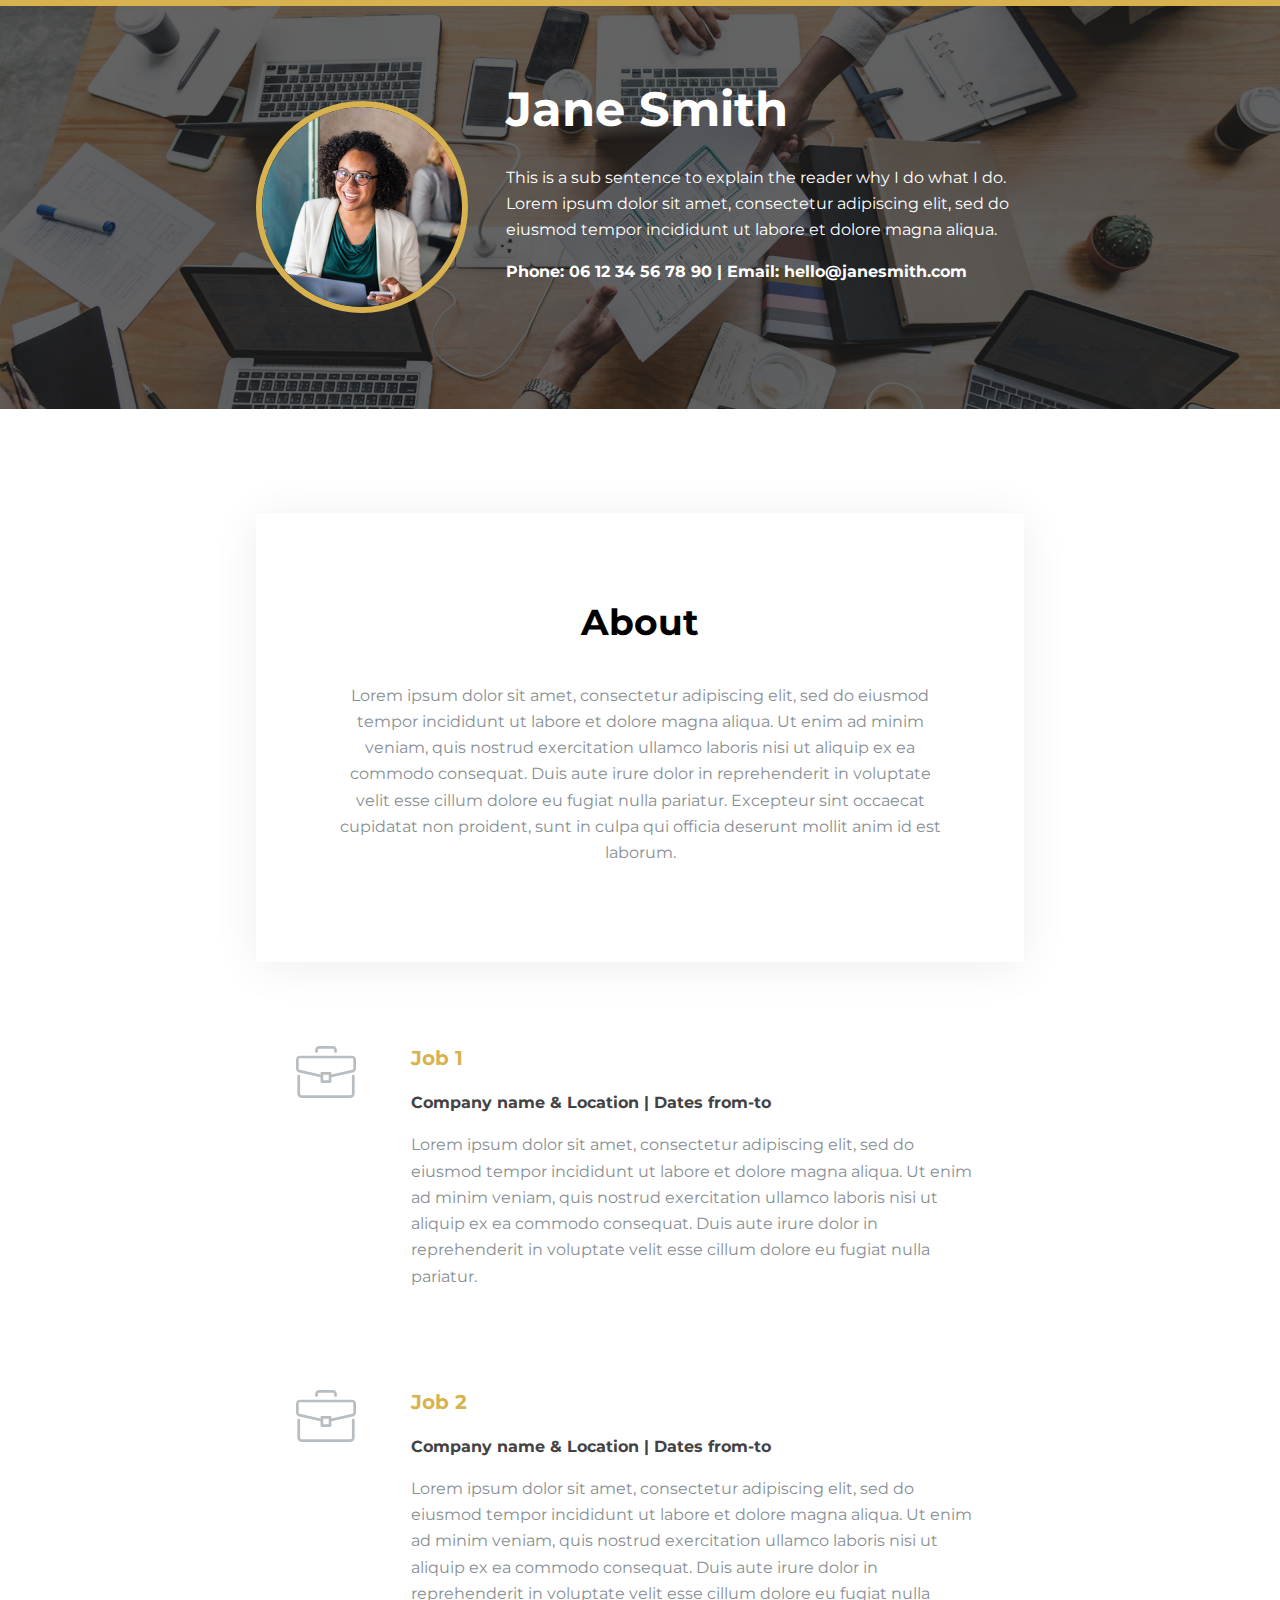
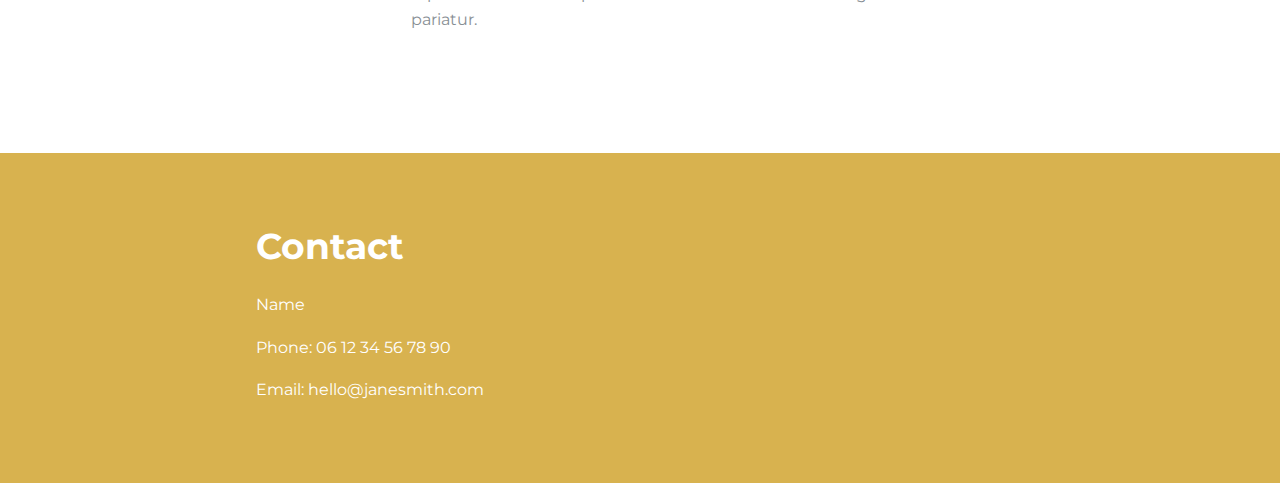
<file: index.html>
<!DOCTYPE html>
<html lang="en">
<head>
    <meta charset="UTF-8">
    <meta name="viewport" content="width=device-width, initial-scale=1.0">
    <meta http-equiv="X-UA-Compatible" content="ie=edge">
    <link rel="stylesheet" href="https://use.fontawesome.com/releases/v5.5.0/css/all.css" integrity="sha384-B4dIYHKNBt8Bc12p+WXckhzcICo0wtJAoU8YZTY5qE0Id1GSseTk6S+L3BlXeVIU" crossorigin="anonymous">
    <link href="https://fonts.googleapis.com/css?family=Montserrat:300,400,700" rel="stylesheet">
    <link rel="stylesheet" href="./css/style.css">
    <title>My page</title>
</head>
<body>

    <header class="flex-container">
        <div class="content">
            <img src="./img/profile-image.png">
            <div class="copy">
                <h1>Jane Smith</h1>
                <p>This is a sub sentence to explain the reader why I do what I do. Lorem ipsum dolor sit amet, consectetur adipiscing elit, sed do eiusmod tempor incididunt ut labore et dolore magna aliqua.</p>
                <p><b>Phone: 06 12 34 56 78 90  |  Email: hello@janesmith.com</b></p>
               <a href=""><i class="fab fa-linkedin"></i></a>
               <a href=""><i class="fab fa-twitter"></i></a>
               <a href=""><i class="fab fa-facebook"></i></a>
               <a href=""><i class="fab fa-instagram"></i></a>
               <a href=""><i class="fab fa-behance"></i></a>
            </div>
        </div>
    </header>

    <section class="flex-container">
        
            <div class="content box">
                <h2>About</h2>
                <p>Lorem ipsum dolor sit amet, consectetur adipiscing elit, sed do eiusmod tempor incididunt ut labore et dolore magna aliqua. Ut enim ad minim veniam, quis nostrud exercitation ullamco laboris nisi ut aliquip ex ea commodo consequat. Duis aute irure dolor in reprehenderit in voluptate velit esse cillum dolore eu fugiat nulla pariatur. Excepteur sint occaecat cupidatat non proident, sunt in culpa qui officia deserunt mollit anim id est laborum.</p>
            </div>
     
        <div class="content job-section">

            <div class="job">
                <img src="./img/briefcase.svg">
                <div class="job-description">
                    <h3>Job 1</h3>
                    <h4>Company name &amp; Location | Dates from-to</h4>
                    <p>Lorem ipsum dolor sit amet, consectetur adipiscing elit, sed do eiusmod tempor incididunt ut labore et dolore magna aliqua. Ut enim ad minim veniam, quis nostrud exercitation ullamco laboris nisi ut aliquip ex ea commodo consequat. Duis aute irure dolor in reprehenderit in voluptate velit esse cillum dolore eu fugiat nulla pariatur.</p>
                </div>
            </div>

            <div class="job">
                <img src="./img/briefcase.svg">
                <div class="job-description">
                    <h3>Job 2</h3>
                    <h4>Company name &amp; Location  |  Dates from-to</h4>
                    <p>Lorem ipsum dolor sit amet, consectetur adipiscing elit, sed do eiusmod tempor incididunt ut labore et dolore magna aliqua. Ut enim ad minim veniam, quis nostrud exercitation ullamco laboris nisi ut aliquip ex ea commodo consequat. Duis aute irure dolor in reprehenderit in voluptate velit esse cillum dolore eu fugiat nulla pariatur.</p>
                </div>
            </div>

        </div>

    </section>
    
    <footer class="flex-container">

        <div class="content">

            <div>
                <h2>Contact</h2>
                <p>Name</p>
                <p>Phone: 06 12 34 56 78 90</p>
                <p>Email: hello@janesmith.com</p>
            </div>

            <div class="logo-container">
                <a href=""><i class="fab fa-linkedin"></i></a>
                <a href=""><i class="fab fa-twitter"></i></a>
                <a href=""><i class="fab fa-facebook"></i></a>
                <a href=""><i class="fab fa-instagram"></i></a>
                <a href=""><i class="fab fa-behance"></i></a>
            </div>

        </div>

    </footer>

</body>
</html>
</file>
<file: css/style.css>
html, body{
    margin:0;
    font-family: 'Montserrat', sans-serif;
    font-size: 16px;
    line-height: 1.64;
    color: #202020;
    border-top:3px solid #d8b24f;;
}

h1, h2, h3, h4 {
    margin-top:0;
    margin-bottom: 15px;      
}

h1{
    font-size: 48px;
    font-weight: 700;
}

h2{
    font-size: 36px;
    color:black;
    margin-top:0px;
}

h3{
    color:#d8b24f;
    font-size: 20px;
    font-weight: 700;
}

h4{
    font-weight: 700;
    font-size: 16px;
    color: #434344;
}

a{
    font-size:22px;
    margin-right:30px;
    color:white;
}

header{
    background-image: url(../img/background-image.png);
    background-size: cover;
}

.flex-container{
    display: flex;
    justify-content: center;
    align-items: center;
    padding:5% 0px;
    color:white;
  }

.content{
    width:60%;
    display: flex;
    justify-content: space-between;
    align-items: center;
    box-sizing:border-box;
}

header img{
    width:200px;
    border: solid 6px #d8b24f;
    border-radius: 50%;
    margin-right:5%;
 }

section{
    flex-direction: column;
}

section p{
    color:#878e94;
}

.box{
    box-shadow: 0 4px 44px 0 rgba(0, 0, 0, 0.07);
    flex-direction: column;
    padding:80px;
    text-align: center;
    margin: 40px 0px;
}

.job-section{
    flex-direction: column;
}

.job{
    padding: 40px;
    display: flex;
    box-sizing:border-box;  
}

.job img{
    align-self: flex-start;
    margin-right: 55px;
}

footer{
    background-color: #d8b24f;
}

footer h2{
    color:white;
}

.logo-container{
    align-self: flex-end;   
}

i{
    vertical-align:-webkit-baseline-middle;
    margin-bottom: 16px;
}

@media(max-width: 600px){
    
    .content{
        width:95%;
        padding:20px;
        flex-wrap: wrap;
       
    }
    header{
        text-align: center;
    }
    header img{
        margin: 0 auto;
    }
    .job{
        flex-wrap: wrap; 
    }
    
}
</file>
